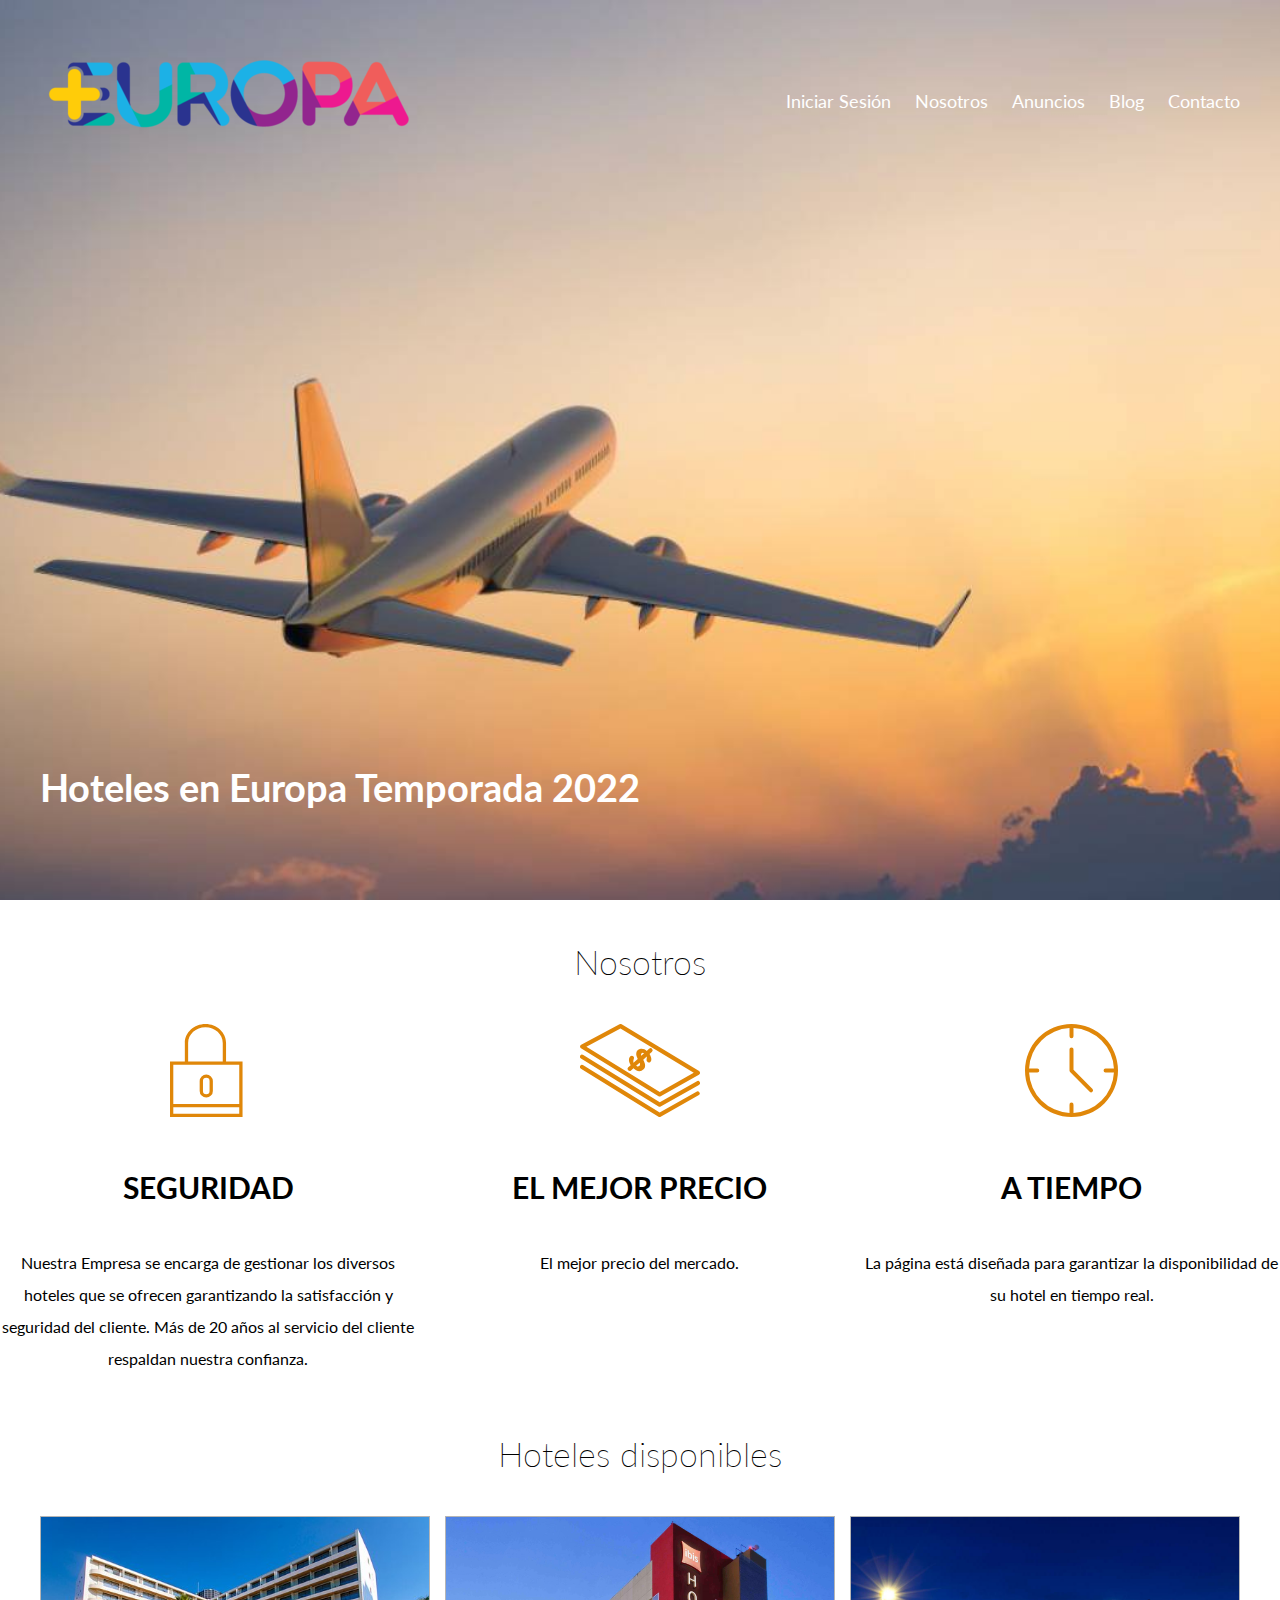
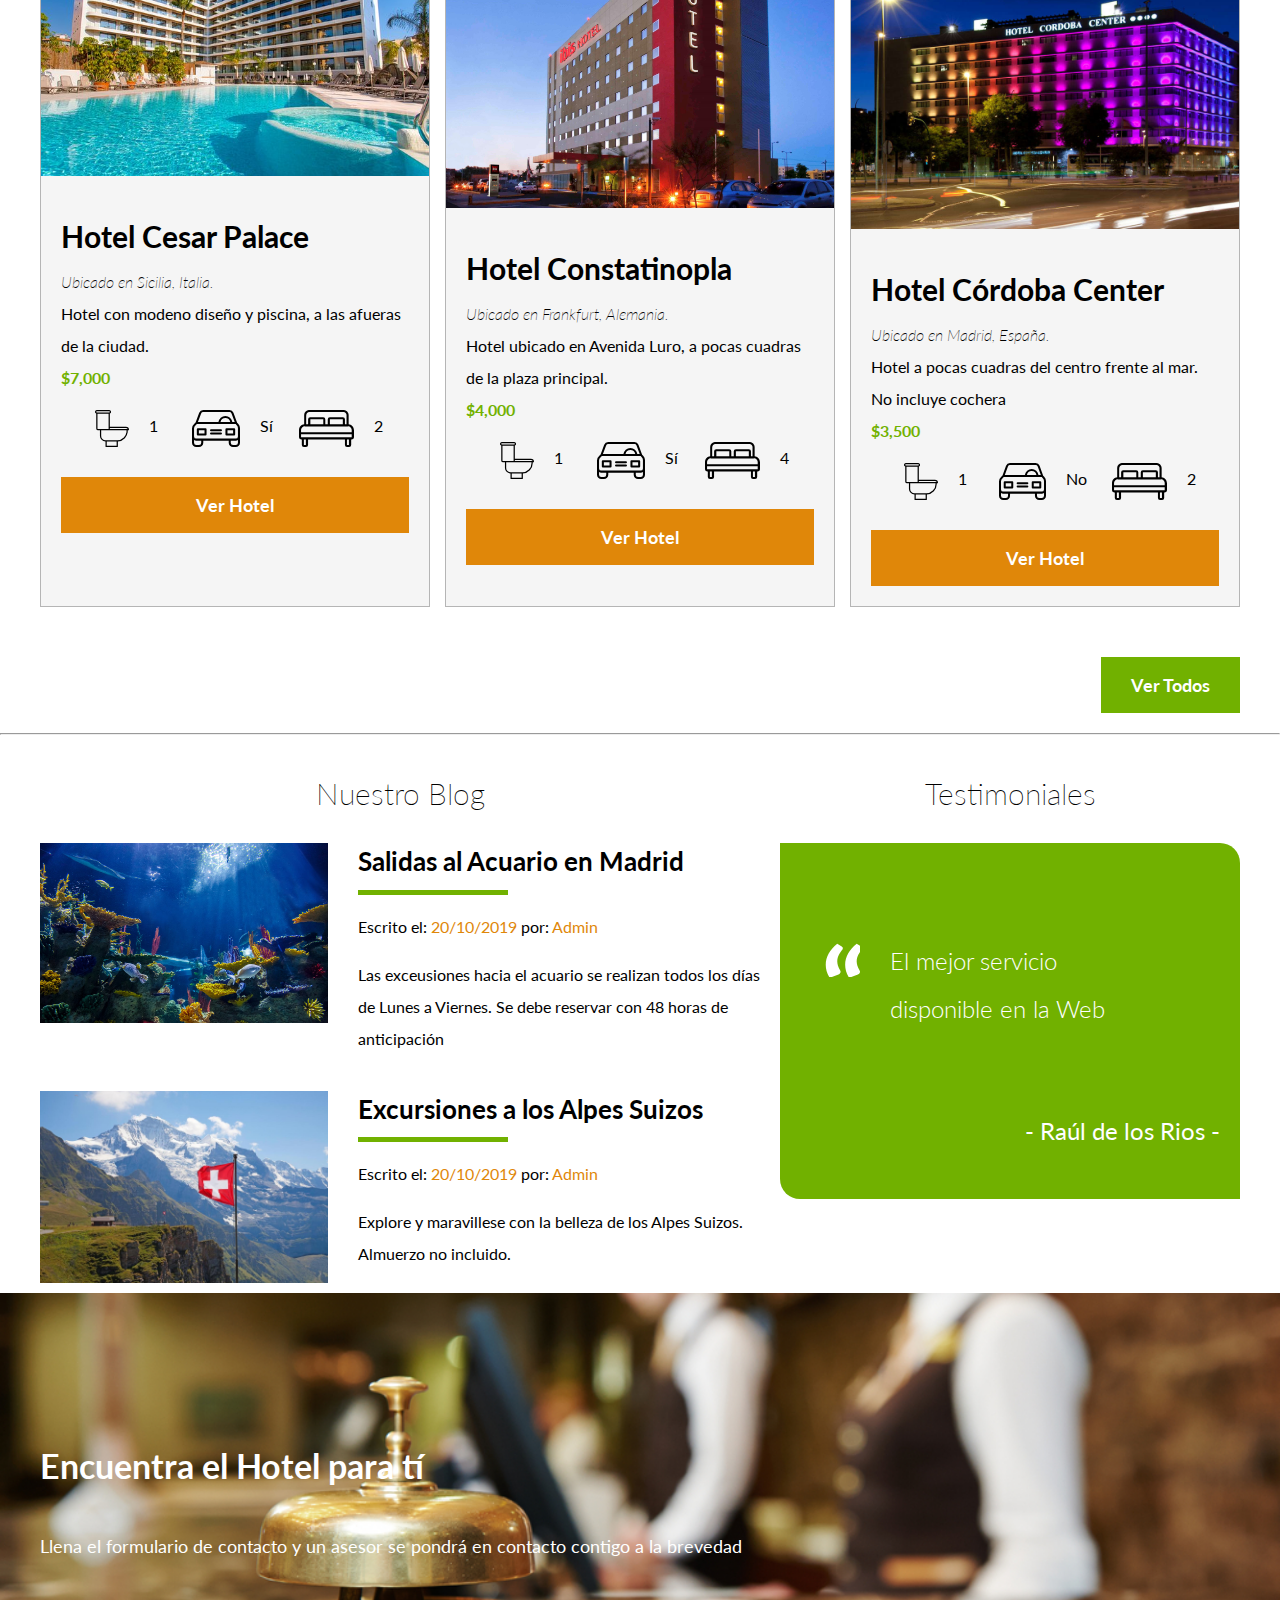
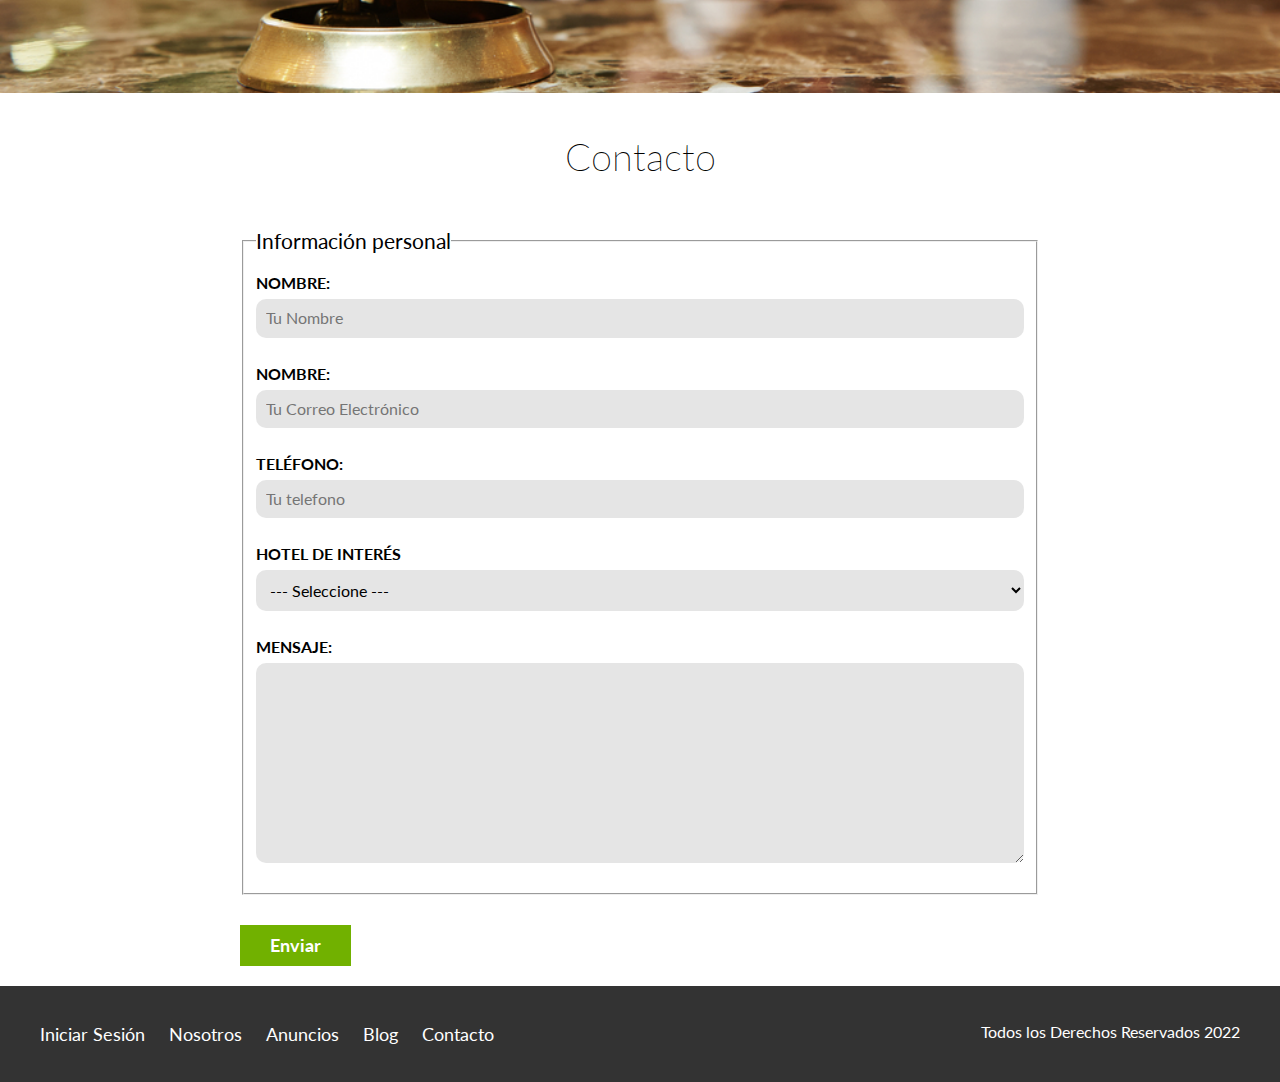
<file: Nucba integrador/index.html>
<!DOCTYPE html>
<html lang="en">

<head>
    <meta charset="UTF-8">
    <meta name="viewport" content="width=device-width, initial-scale=1.0">
    <title>Hoteles en Mar del Plata</title>
    <link href="https://fonts.googleapis.com/css?family=Lato:300,400,700,900&display=swap" rel="stylesheet">
    <link rel="stylesheet" href="css/normalize.css">
    <link rel="stylesheet" href="css/style.css">
    

</head>

<body>

    <header class="site-header inicio">
        <div class="contenedor contenido-header">
            <div class="barra">
                <a href="">
                    <img src="img/Europa.png" alt="logotipo de Europa">
                </a>
                <nav class="navegacion">
                    <a href="Iniciodesesión.html">Iniciar Sesión</a>
                    <a href="#Nosotros">Nosotros</a>
                    <a href="#Anuncios">Anuncios</a>
                    <a href="#Blog">Blog</a>
                    <a href="#Contacto">Contacto</a>
                </nav>
            </div>
            <h1>Hoteles en Europa Temporada 2022</h1>
        </div>
        <!-- Contenedor-->
    </header>

    <section class="contenerdor seccion">
        <h2 id="Nosotros" class="fw-300 centrar-texto">Nosotros</h2>

        <div class="iconos-nosotros">
            <div class="icono">
                <img src="img/icono1.svg" alt="Icono Seguridad">
                <h3 class="encabezado mayusculas">Seguridad</h3>
                <p>Nuestra Empresa se encarga de gestionar los diversos hoteles que se ofrecen garantizando la satisfacción y seguridad del cliente. Más de 20 años al servicio del cliente respaldan nuestra confianza.</p>
            </div>

            <div class="icono">
                <img src="img/icono2.svg" alt="Icono El Mejor Precio">
                <h3 class="encabezado">El mejor Precio</h3>
                <p>El mejor precio del mercado.</p>
            </div>

            <div class="icono">
                <img src="img/icono3.svg" alt="Icono a Tiempo ">
                <h3 class="encabezado">A Tiempo</h3>
                <p>La página está diseñada para garantizar la disponibilidad de su hotel en tiempo real.</p>
            </div>
        </div>
    </section>

    <main class="seccion contenedor">
        <h2 id="Anuncios" class="fw-300 centrar-texto">Hoteles disponibles</h2>

        <div class="contenedor-anuncios">
            <div class="anuncio">
                <img src="img/hotel1.jpg" alt="Anuncio casa en el lago">
                <div class="contenido-anuncio">
                    <h3>Hotel Cesar Palace</h3>
                    <p class="ubicacion">Ubicado en Sicilia, Italia.</p>
                    <p>Hotel con modeno diseño y piscina, a las afueras de la ciudad.</p>
                    <p class="precio">$7,000</p>

                    <ul class="iconos-caracteristicas">
                        <li>
                            <img src="img/icono_wc.svg" alt="icono wc">
                            <p>1</p>
                        </li>
                        <li>
                            <img src="img/icono_estacionamiento.svg" alt="icono autos">
                            <p>Sí</p>
                        </li>
                        <li>
                            <img src="img/icono_dormitorio.svg" alt="icono habitaciones">
                            <p>2</p>
                        </li>
                    </ul>

                    <a href="" class="boton boton-amarillo d-block">Ver Hotel</a>
                </div>
            </div>

            <div class="anuncio">
                <img src="img/hotel2.jpg" alt="Anuncio casa de lujo">
                <div class="contenido-anuncio">
                    <h3>Hotel Constatinopla</h3>
                    <p class="ubicacion">Ubicado en Frankfurt, Alemania.</p>
                    <p>Hotel ubicado en Avenida Luro, a pocas cuadras de la plaza principal.</p>
                    <p class="precio">$4,000</p>
                    <ul class="iconos-caracteristicas">
                        <li>
                            <img src="img/icono_wc.svg" alt="icono wc">
                            <p>1</p>
                        </li>
                        <li>
                            <img src="img/icono_estacionamiento.svg" alt="icono autos">
                            <p>Sí</p>
                        </li>
                        <li>
                            <img src="img/icono_dormitorio.svg" alt="icono habitaciones">
                            <p>4</p>
                        </li>
                    </ul>
                    <a href=""" class="boton boton-amarillo d-block">Ver Hotel</a>
                </div>
            </div>

            <div class="anuncio">
                <img src="img/hotel3.jpeg" alt="Anuncio casa con alberca">
                <div class="contenido-anuncio">
                    <h3>Hotel Córdoba Center</h3>
                    <p class="ubicacion">Ubicado en Madrid, España.</p>
                    <p>Hotel a pocas cuadras del centro frente al mar. No incluye cochera</p>
                        
                    <p class="precio">$3,500</p>
                    <ul class="iconos-caracteristicas">
                        <li>
                            <img src="img/icono_wc.svg" alt="icono wc">
                            <p>1</p>
                        </li>
                        <li>
                            <img src="img/icono_estacionamiento.svg" alt="icono autos">
                            <p>No</p>
                        </li>
                        <li>
                            <img src="img/icono_dormitorio.svg" alt="icono habitaciones">
                            <p>2</p>
                        </li>
                    </ul>
                    <a href="" class="boton boton-amarillo d-block">Ver Hotel</a>
                </div>
            </div>
        </div>

        <div class="ver-todas">
            <a href="" class="boton boton-verde">Ver Todos</a>
        </div>
    </main>

<hr>

    <div class="seccion-inferior contenedor">
        <section class="blog">
            <h3 id="Blog" class="centrar-texto fw-300 seccion">Nuestro Blog</h3>

            <article class="entrada-blog">
                <div class="imagen">
                    <img src="img/Acuario.jpg" alt="Entrada al Blog">
                </div>
                <div class="texto-entrada">
                    <a href="">
                        <h4>Salidas al Acuario en Madrid</h4>
                    </a>
                    <p>Escrito el: <span>20/10/2019</span> por: <span> Admin</span></p>
                    <p>Las exceusiones hacia el acuario se realizan todos los días de Lunes a Viernes. Se debe reservar con 48 horas de anticipación</p>
                </div>
            </article>

            <article class="entrada-blog">
                <div class="imagen">
                    <img src="img/Alpes.jpg" alt="Entrada al Blog">
                </div>
                <div class="texto-entrada">
                    <a href="">
                        <h4>Excursiones a los Alpes Suizos</h4>
                    </a>
                    <p>Escrito el: <span>20/10/2019</span> por: <span> Admin</span></p>
                    <p>Explore y maravillese con la belleza de los Alpes Suizos. 
                        Almuerzo no incluido.</p>
                </div>
            </article>

        </section>
        <section class="testimoniales">
            <h3 class="centrar-texto fw-300 seccion">Testimoniales</h3>

            <div class="testimonial">
                <blockquote>
                    El mejor servicio disponible en la Web
                </blockquote>
                <p>- Raúl de los Rios -</p>
            </div>
        </section>
    </div>
    <section class="imagen-contacto">
        <div class="contenedor contenido-contacto">
            <h2 id="Contacto">Encuentra el Hotel para tí</h2>
            <p>Llena el formulario de contacto y un asesor se pondrá en contacto contigo a la brevedad</p>
        </div>

        
    </section>
<section>
    <h1 class="fw-300 centrar-texto">Contacto</h1>

    <main class="contenedor seccion contenido-centrado">

        <form class="contacto" action="">

            <fieldset>

                <legend>Información personal</legend>    
                <label for="nombre">Nombre:</label>
                <input type="text" id="nombre" placeholder="Tu Nombre">
                
                <label for="email">Nombre:</label>
                <input type="email" id="email" placeholder="Tu Correo Electrónico" required>

                <label for="telefono">Teléfono:</label>
                <input type="tel" id="telefono" placeholder="Tu telefono" required>
                
                <label for="opciones">Hotel de Interés</label>
                <select id="opciones">
                    <option value="" disabled selected>--- Seleccione ---</option>
                    <option value="Hotel Cesar Palace">Hotel Cesar Palace</option>
                    <option value="Hotel Constantinopla">Hotel Constantinopla</option>
                    <option value="Hotel Córdoba Center">Hotel Córdoba Center</option>
                </select>

                <label for="mensaje">Mensaje:</label>
                <textarea id="mensaje" ></textarea>

            </fieldset>
                        
            <input type="submit" value="Enviar" class="boton boton-verde">
            

        </form>

    </main>

   
</section>
    <footer class="site-footer seccion">
        <div class="contenedor contenedor-footer">
            <nav class="navegacion">
                <a href="Iniciodesesión.html">Iniciar Sesión</a>
                <a href="#Nosotros">Nosotros</a>
                <a href="#Anuncios">Anuncios</a>
                <a href="#Blog">Blog</a>
                <a href="#Contacto">Contacto</a>
            </nav>

            <p class="corpyright">Todos los Derechos Reservados 2022</p>
        </div>

    </footer>
</body>

</html>
</file>
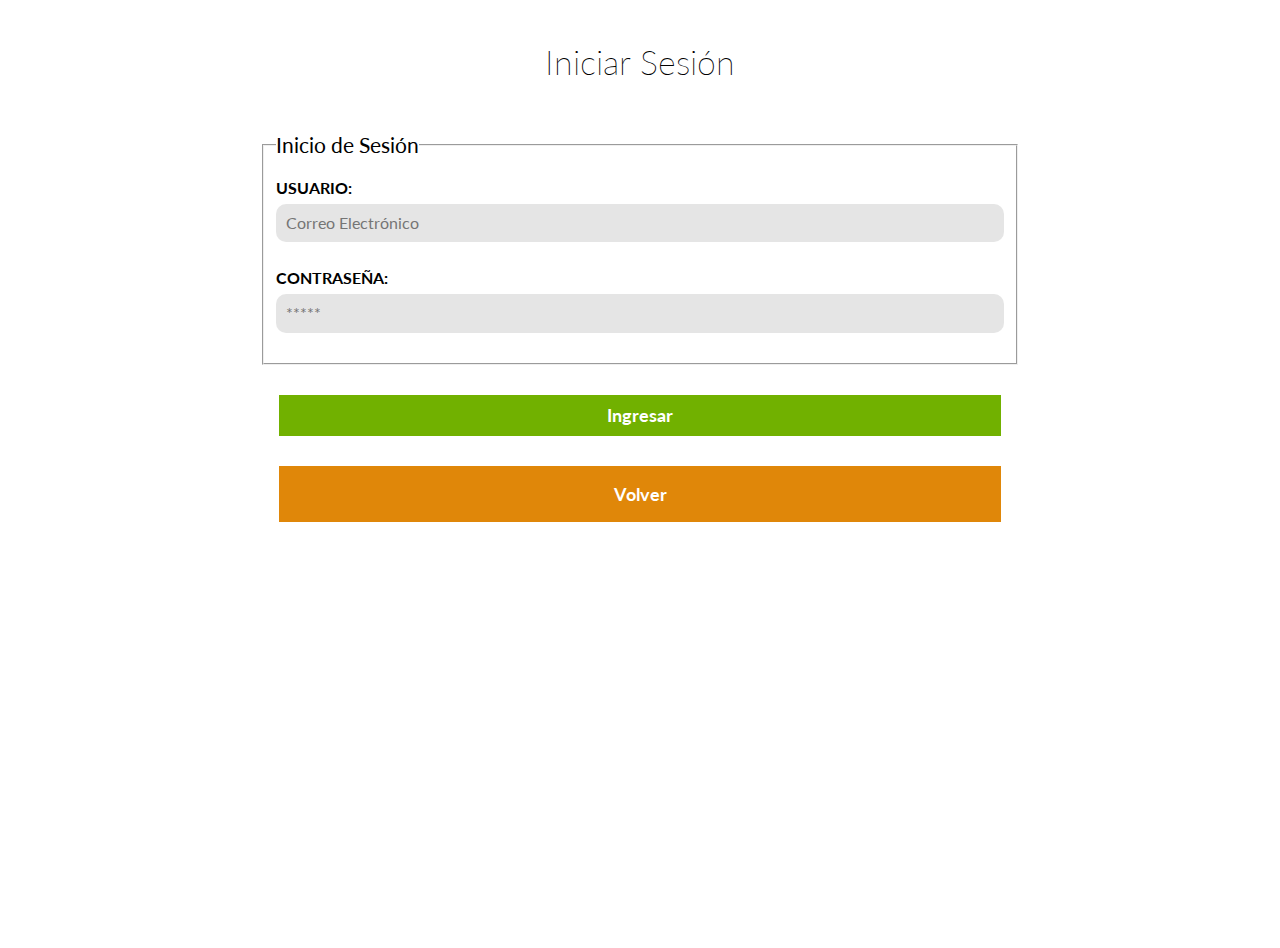
<file: Nucba integrador/Iniciodesesión.html>
<!DOCTYPE html>
<html lang="en">

<head>
    <meta charset="UTF-8">
    <meta name="viewport" content="width=device-width, initial-scale=1.0">
    <title>Iniciar Sesión</title>
    <link href="https://fonts.googleapis.com/css?family=Lato:300,400,700,900&display=swap" rel="stylesheet">
    <link rel="stylesheet" href="css/normalize.css">
    <link rel="stylesheet" href="css/style.css">

</head>

<body>

    <header >
        <div class="contenedor contenido-header">
           
    </header>

    <main class="contenedor seccion contenido-centrado">
    <div class="contenedor-inicio-sesion">   
        <div class="contenedor contenido-inicio">
            <div class="">
        <h2 class="fw-300 centrar-texto">Iniciar Sesión</h2>

        <form class="contacto" action="">

            <fieldset>

                <legend>Inicio de Sesión</legend>    

                <label for="email">Usuario:</label>
                <input type="email" id="email" placeholder="Correo Electrónico" required>
                
                <label for="password">Contraseña:</label>
                <input type="password" id="password" placeholder="*****" required>

            </fieldset>
            <div class="contenedor contenido-header">
            <input type="submit" value="Ingresar" class="boton boton-verde">
            <a href="index.html" class="boton boton-amarillo d-block">Volver</a>

        </div>

        </form>
    </div>
    </div>
    </main>


</body>

</html>
</file>
<file: Nucba integrador/css/style.css>
html {
   box-sizing: border-box; /**Hace que no se alteren los bloques*/
    font-size: 62.5%; 
}

*, *:before, *:after {
    box-sizing: inherit;
}

body {
    font-family: 'Lato', sans-serif;
    font-size: 1.6rem;
    line-height: 2; 
}
 
/** Globales **/
img {
    max-width: 100%; 
}
.contenedor {
    width: 95%;
    max-width: 120rem; 
    margin: 0 auto;
}

h1 {  /** para ponerle el tamaño de fuente en todos los h1 **/
    font-size: 3.8rem;
}
h2 {
    font-size: 3.4rem;
}
h3 {
    font-size: 3rem;
}
h4 {
    font-size: 2.6rem;
}
/** Utilidades **/
.seccion {
    margin-top: 2rem; /* para crear separación */
    margin-bottom: 2rem;
}
.fw-300 { 
    font-weight: 200;
}
.centrar-texto {
    text-align: center;
}

.d-block {
    display: block!important;
}
.contenido-centrado {
    max-width: 800px;
}

/** Botones**/

.boton {
    color: white;
    font-weight: 700;
    text-decoration: none;
    font-size: 1.8rem;
    padding: 1rem 3rem;
    margin-top: 3rem;
    display: inline-block;
    text-align: center;
    border: none;
}
.boton:hover {
    cursor: pointer;
}
.boton-amarillo {
    background-color: #E08709;
}
.boton-verde{
    background-color: #71B100;
}


/*header*/

.site-header {
    padding: 1rem 0 3rem 0;
    background-color: #333333;
}
.site-header.inicio {
    background-image: url(../img/Background.jpeg);
    background-position: center center;
    background-size: cover;
    height: 100vh ;
    min-height: 60rem; 
}
.contenido-header {
    height: 100%;
    display: flex;
    flex-direction: column;
    justify-content: space-between;
}
 
.contenido-header h1 {
    color: #ffffff;
    padding-bottom: 2rem; 
    max-width: 60rem;
    line-height: 2; 
}
 
.barra {
    display: flex; 
    justify-content: space-between;
    align-items: center;
    padding-top: 3rem;
}
 
/** Navegación **/
.navegacion a {
    color: white;
    text-decoration: none;
    font-size: 1.8rem;  
    margin-right: 2rem; 
}
.navegacion a:hover {
    color: #f9fd12;
}
.navegacion a:last-of-type {
    margin: 0;
}
 
/** Iconos-nosotros **/
 
.iconos-nosotros {
    display: flex; 
    justify-content: space-between;
}
.icono { 
    flex-basis: calc(33.3% - 1rem);
    text-align: center; 
 
}
.icono h3 {
    text-transform: uppercase; 
}
/** Anuncios **/
.contenedor-anuncios {
    display: flex;
    justify-content: space-between ;
    flex-wrap: wrap;
}
.anuncio {
    flex: 0 0 calc(33.3% - 1rem);
    border: 1px solid #B5B5B5;
    background: #F5F5F5;
    margin-bottom: 2rem;
}
.contenido-anuncio {
    padding: 2rem; 
}

.contenido-anuncio h3,
.contenido-anuncio p{
    margin: 0rem;
}
.precio {
    color: #71B100;
    font-weight: 700;
}

.ubicacion{
    color: black;
    font-weight: 700;
    font-style: italic;
    font-weight: 250;
}


.iconos-caracteristicas{
    list-style: none;
    padding: 0;
    display: flex;
    justify-content: space-evenly;
    max-width: 500px;
    flex: 1;
}

.iconos-caracteristicas li{
    
    display: flex;
}

.iconos-caracteristicas li img{
    margin-right: 2rem;
}
.ver-todas {
    display: flex;
    justify-content: flex-end;
}
/**Contacto Home**/
.imagen-contacto {
    background-image: url(../img/Contacto.jpg);
    background-position: center center;
    background-size: cover;
    height: 40rem;
    display: flex;
    align-items: center;
}
.contenido-contacto {
    flex: 1;
    color: white;
}
.contenido-contacto p{
    font-size: 1.8rem;
}

/**Sección INFERIOR **/

.seccion-inferior  {
    display: flex;
    justify-content: space-between;
}
.seccion-inferior .blog {
    flex-basis: 60%;
}
.seccion-inferior .testimoniales {
    flex-basis: calc(40% - 2rem);
    margin-bottom: 5rem;
}
.entrada-blog {
    display: flex;
    justify-content: space-between;
    margin-bottom: 2rem;
}
.entrada-blog:last-of-type {
    margin-bottom: 0;
}
.entrada-blog .imagen{
    flex-basis: 40%;
}
.entrada-blog .texto-entrada {
    flex-basis: calc(60% - 3rem);
}
.texto-entrada a{
    color:black;
    text-decoration: none;
}
.texto-entrada h4 {
    margin: 0;
    line-height: 1.4;
}
.texto-entrada h4::after {
    content: '';
    display: block;
    width: 15rem;
    height:.5rem;
    background-color: #71B100;
    margin-top: 1rem;
}
.texto-entrada span{
    color: #E08709
}
/** TESTIMONIALES **/
.testimonial {
    background-color: #71B100;
    font-size: 2.4rem;
    padding: 2rem;
    color: white;
    border-top-right-radius: 2rem;
    border-bottom-left-radius: 2rem;
}
.testimonial p{
    text-align: right;
}
.testimonial blockquote::before{
    content: '';
    background-image: url(../img/comilla.svg);
    width: 4rem;
    height: 4rem;
    position: absolute;
    left: -2rem;
}
.testimonial blockquote {
    position: relative;
    padding: 5rem;
    font-weight: 300;
}
/** footer **/
.site-footer {
    background-color: #333333;
    margin: 0;
}
.contenedor-footer{
    padding: 3rem 0;
    display: flex;
    justify-content: space-between;
}
.corpyright {
    margin: 0;
    color:white;
}

/** INTERNAS **/

/**Nosotros**/

.contenido-nostros {
    display: grid;
    grid-template-columns: repeat(2, 1fr);
    grid-column-gap: 1rem;
}

.texto-nosotros blockquote{
    font-weight: 900;
    font-size: 2rem;
    margin: 0;
    padding: 1rem 0 3rem 0;
}

/**Anuncio**/
.resumen-propiedad {
    display: flex;
    justify-content:space-between;
    align-items: center;
}


/**Contacto**/
.contacto p {
   font-size:2rem ; 
   color: black;
   margin: 2rem 0 0 0;
}

legend {
    font-size: 2.1rem;
    color: black;

}

label{
    font-weight: 700;
    text-transform: uppercase;
    display: block;
}

/**Slector atributo "[]"**/
/**Para seleccionar los mismos que van a estar
afectados debo poner "coma" , **/
/**Otra posibilidad es con " :not() "**/

input:not([type="checkbox"]):not([type="submit"]):not([type="radio"]),
textarea,
select {
    padding: 1rem;
    display: block;
    width: 100%;
    background-color: #e1e1e1e1;
    margin-bottom: 2rem;
    border: none;
    border-radius: 1rem;
}
input [type="radio"]{
    width: auto;
    margin:0;

}

textarea {
    height: 20rem;
}

.forma-contacto {
    max-width: 20rem;
    display: flex;
    justify-content: space-between;
    align-items: center;
}

.Nucba  {
background-image: url(../img/Hotel.jpg);
}

.contenedor-inicio-sesion{
  
    background-position: center center;
    background-size:cover;
    opacity: 1;
    height: 100vh ;
    min-height: 60rem; /** =600px **/
}
</file>
